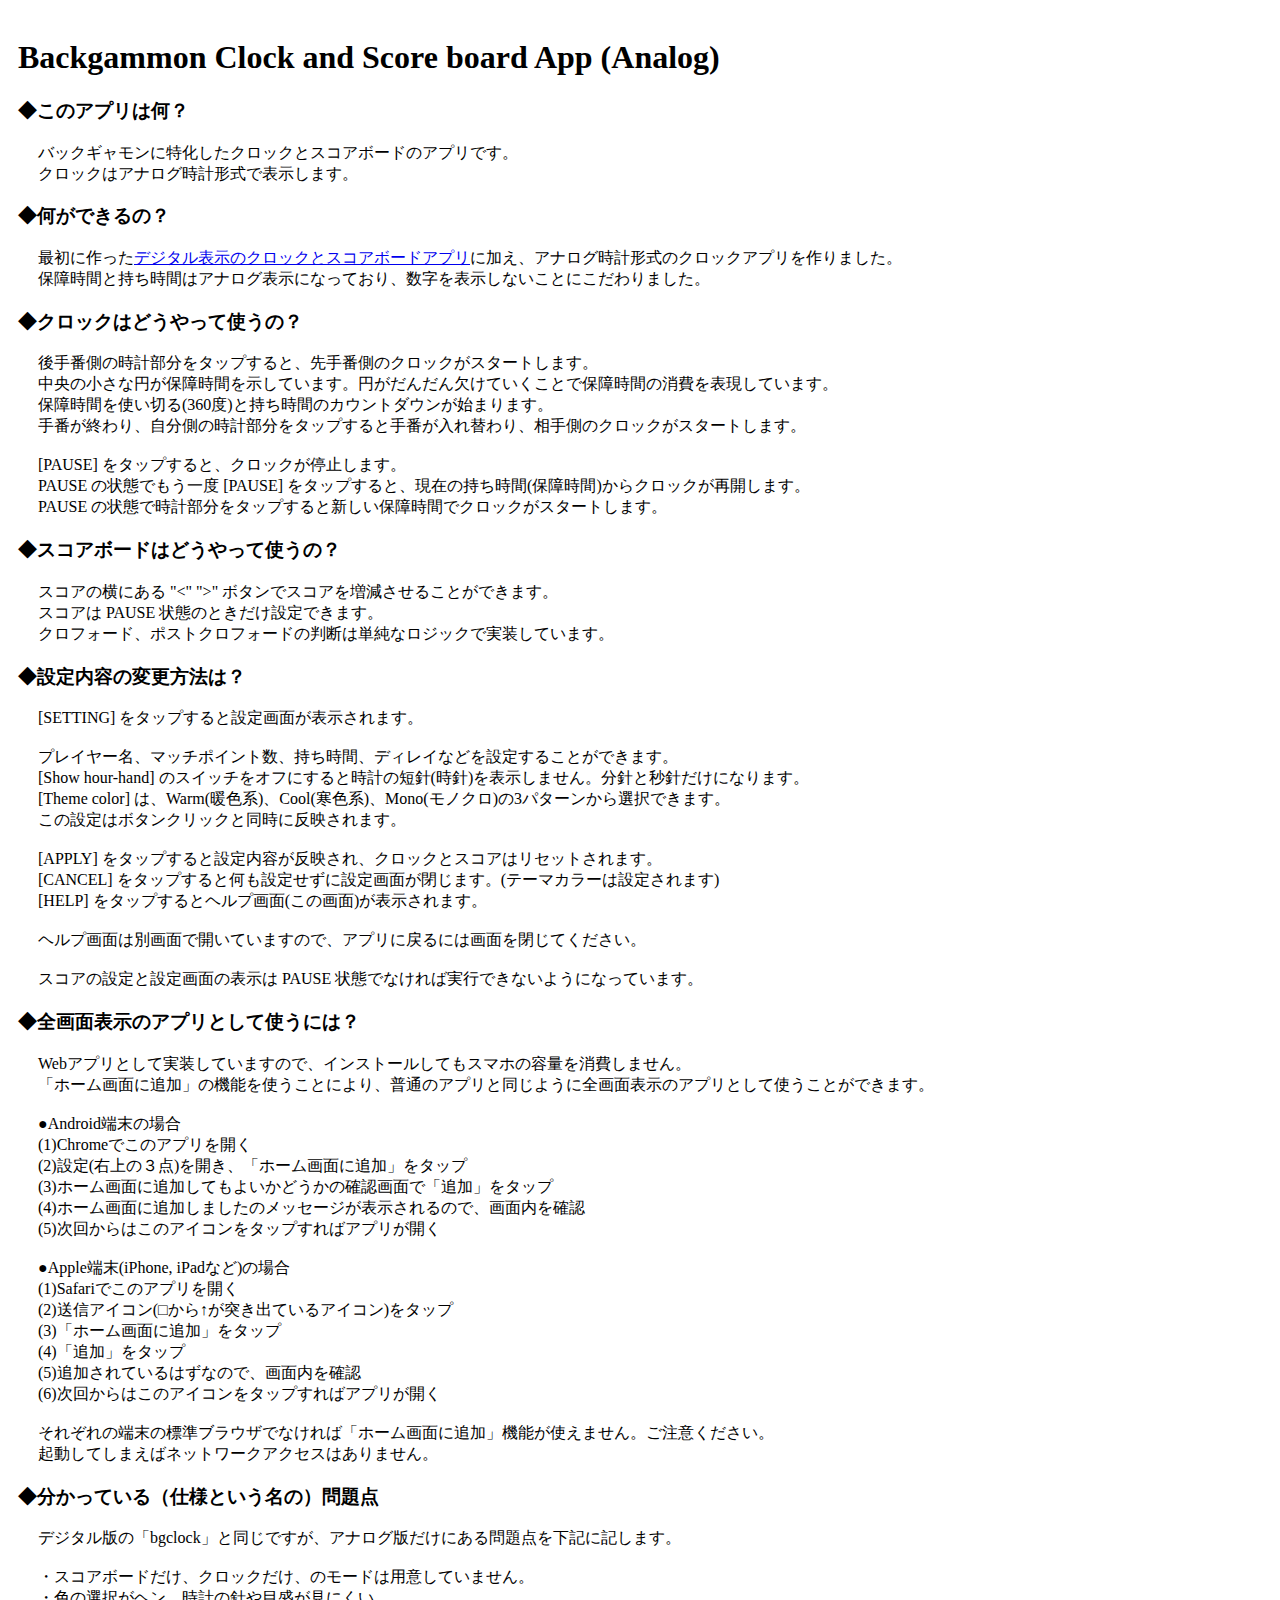
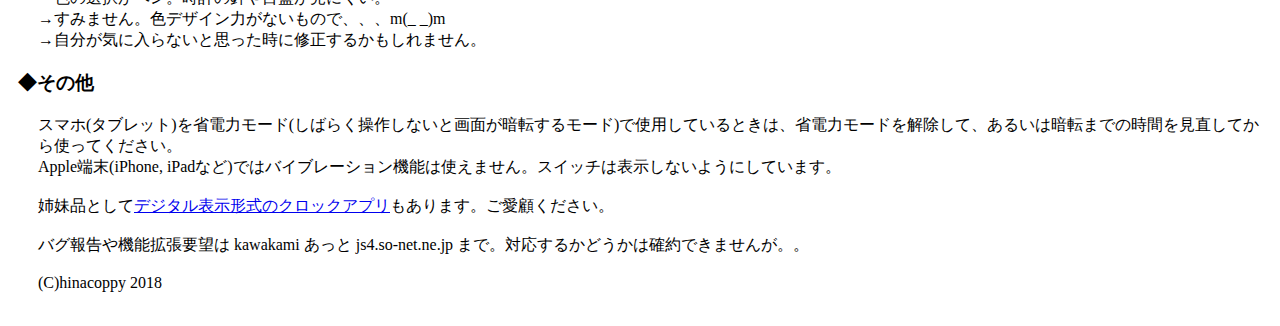
<file: help.html>
<!DOCTYPE html>
<html>
<head>
<meta charset="UTF-8">
<meta name="author" content="(C)hinacoppy 2018">
<title>bgclock-analog help</title>
<style>
body {
  padding: 10px;
}
.contents {
  padding-left: 20px;
}
</style>
</head>
<body>
<h1>Backgammon Clock and Score board App (Analog)</h1>

<h3>◆このアプリは何？</h3>

<p class="contents">
バックギャモンに特化したクロックとスコアボードのアプリです。<br>クロックはアナログ時計形式で表示します。
</p>

<h3>◆何ができるの？</h3>

<p class="contents">
最初に作った<a href="https://hinacoppy.github.io/bgclock/" target="_new">デジタル表示のクロックとスコアボードアプリ</a>に加え、アナログ時計形式のクロックアプリを作りました。<br>
保障時間と持ち時間はアナログ表示になっており、数字を表示しないことにこだわりました。<br>
</p>

<h3>◆クロックはどうやって使うの？</h3>

<p class="contents">
後手番側の時計部分をタップすると、先手番側のクロックがスタートします。<br>
中央の小さな円が保障時間を示しています。円がだんだん欠けていくことで保障時間の消費を表現しています。<br>
保障時間を使い切る(360度)と持ち時間のカウントダウンが始まります。<br>
手番が終わり、自分側の時計部分をタップすると手番が入れ替わり、相手側のクロックがスタートします。<br>
<br>
[PAUSE] をタップすると、クロックが停止します。<br>
PAUSE の状態でもう一度 [PAUSE] をタップすると、現在の持ち時間(保障時間)からクロックが再開します。<br>
PAUSE の状態で時計部分をタップすると新しい保障時間でクロックがスタートします。<br>
</p>

<h3>◆スコアボードはどうやって使うの？</h3>

<p class="contents">
スコアの横にある "&lt;" "&gt;" ボタンでスコアを増減させることができます。<br>
スコアは PAUSE 状態のときだけ設定できます。<br>
クロフォード、ポストクロフォードの判断は単純なロジックで実装しています。<br>
</p>

<h3>◆設定内容の変更方法は？</h3>

<p class="contents">
[SETTING] をタップすると設定画面が表示されます。<br>
<br>
プレイヤー名、マッチポイント数、持ち時間、ディレイなどを設定することができます。<br>
[Show hour-hand] のスイッチをオフにすると時計の短針(時針)を表示しません。分針と秒針だけになります。<br>
[Theme color] は、Warm(暖色系)、Cool(寒色系)、Mono(モノクロ)の3パターンから選択できます。<br>
この設定はボタンクリックと同時に反映されます。<br>
<br>
[APPLY] をタップすると設定内容が反映され、クロックとスコアはリセットされます。<br>
[CANCEL] をタップすると何も設定せずに設定画面が閉じます。(テーマカラーは設定されます)<br>
[HELP] をタップするとヘルプ画面(この画面)が表示されます。<br>
<br>
ヘルプ画面は別画面で開いていますので、アプリに戻るには画面を閉じてください。<br>
<br>
スコアの設定と設定画面の表示は PAUSE 状態でなければ実行できないようになっています。<br>
</p>

<h3>◆全画面表示のアプリとして使うには？</h3>

<p class="contents">
Webアプリとして実装していますので、インストールしてもスマホの容量を消費しません。<br>
「ホーム画面に追加」の機能を使うことにより、普通のアプリと同じように全画面表示のアプリとして使うことができます。<br>
<br>
●Android端末の場合<br>
(1)Chromeでこのアプリを開く<br>
(2)設定(右上の３点)を開き、「ホーム画面に追加」をタップ<br>
(3)ホーム画面に追加してもよいかどうかの確認画面で「追加」をタップ<br>
(4)ホーム画面に追加しましたのメッセージが表示されるので、画面内を確認<br>
(5)次回からはこのアイコンをタップすればアプリが開く<br>
<br>
●Apple端末(iPhone, iPadなど)の場合<br>
(1)Safariでこのアプリを開く<br>
(2)送信アイコン(□から↑が突き出ているアイコン)をタップ<br>
(3)「ホーム画面に追加」をタップ<br>
(4)「追加」をタップ<br>
(5)追加されているはずなので、画面内を確認<br>
(6)次回からはこのアイコンをタップすればアプリが開く<br>
<br>
それぞれの端末の標準ブラウザでなければ「ホーム画面に追加」機能が使えません。ご注意ください。<br>
起動してしまえばネットワークアクセスはありません。<br>
</p>

<h3>◆分かっている（仕様という名の）問題点</h3>

<p class="contents">
デジタル版の「bgclock」と同じですが、アナログ版だけにある問題点を下記に記します。<br>
<br>
・スコアボードだけ、クロックだけ、のモードは用意していません。<br>
・色の選択がヘン。時計の針や目盛が見にくい。<br>
→すみません。色デザイン力がないもので、、、m(_ _)m<br>
→自分が気に入らないと思った時に修正するかもしれません。<br>
</p>

<h3>◆その他</h3>

<p class="contents">
スマホ(タブレット)を省電力モード(しばらく操作しないと画面が暗転するモード)で使用しているときは、省電力モードを解除して、あるいは暗転までの時間を見直してから使ってください。<br>
Apple端末(iPhone, iPadなど)ではバイブレーション機能は使えません。スイッチは表示しないようにしています。<br>
<br>
姉妹品として<a href="https://hinacoppy.github.io/bgclock/" target="_new">デジタル表示形式のクロックアプリ</a>もあります。ご愛顧ください。<br>
<br>
バグ報告や機能拡張要望は kawakami あっと js4.so-net.ne.jp まで。対応するかどうかは確約できませんが。。<br><br>
(C)hinacoppy 2018<br>
</p>
</body>
</html>
</file>
